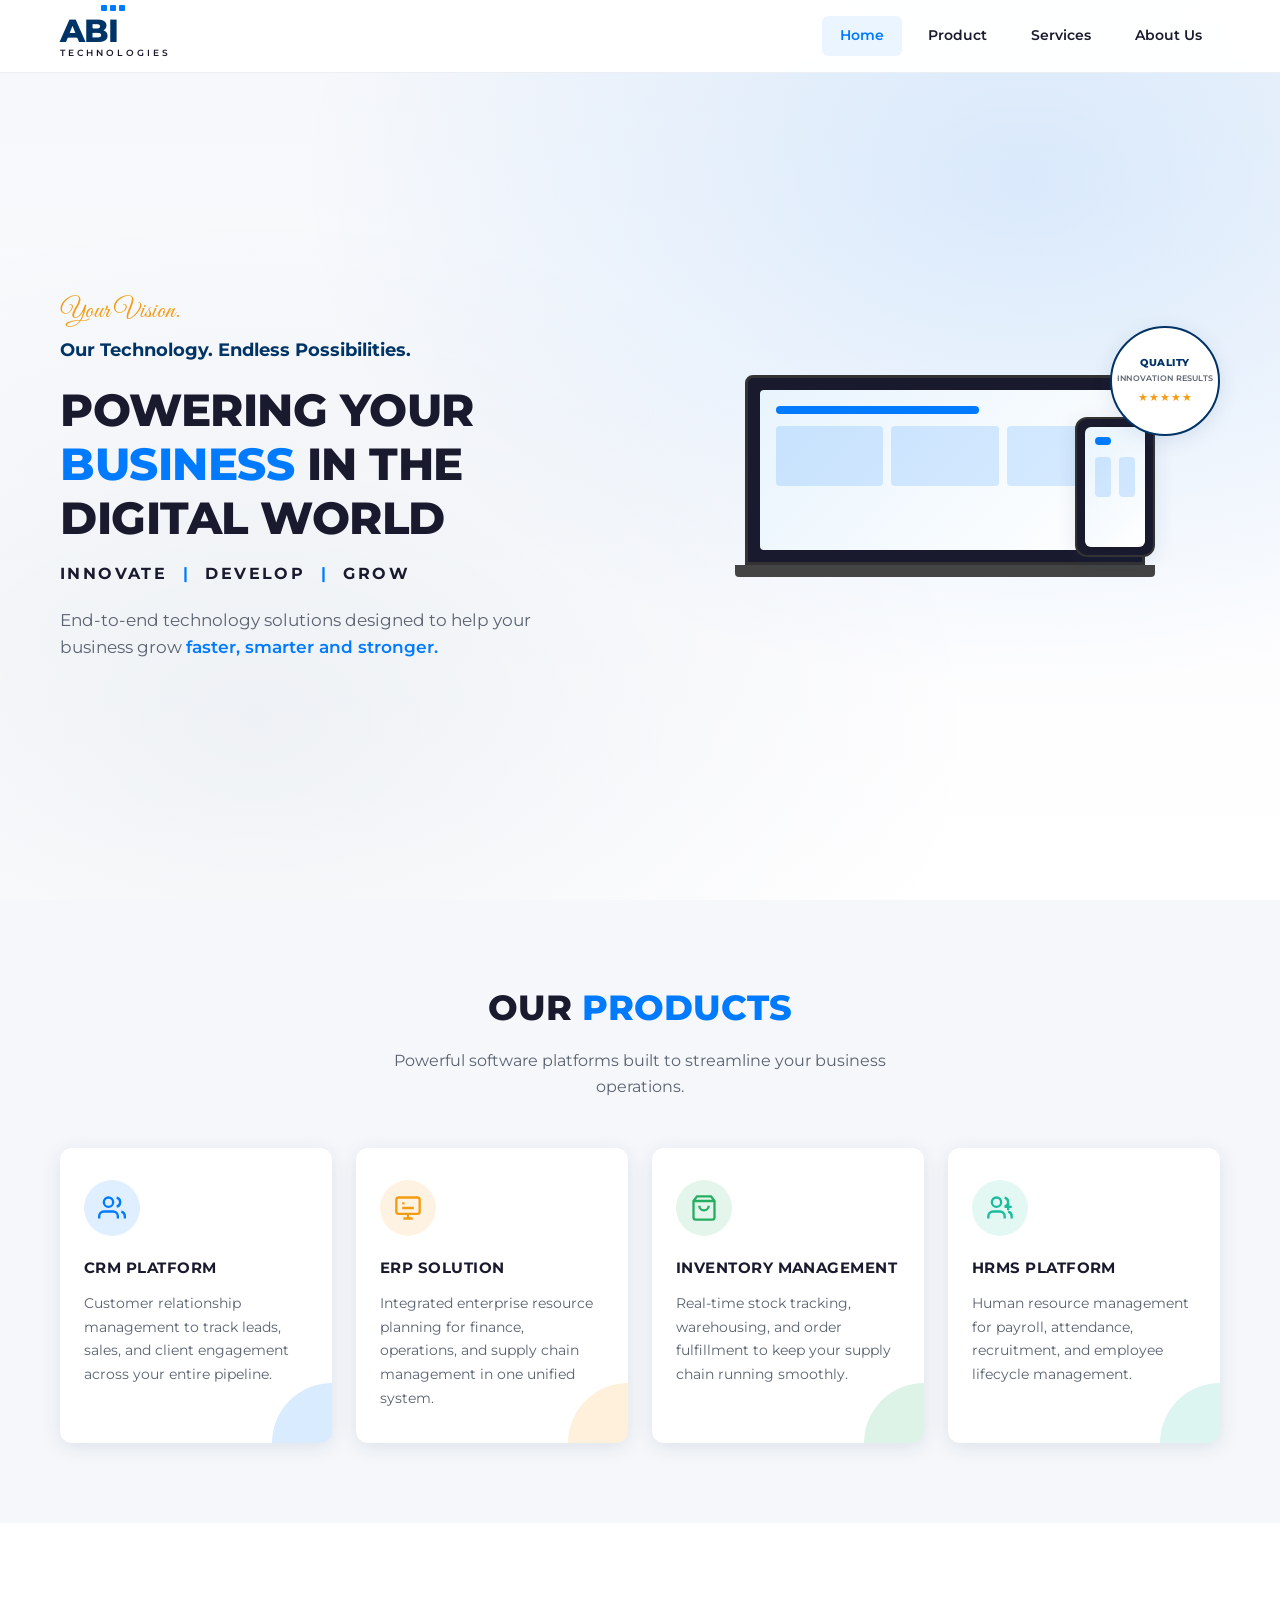
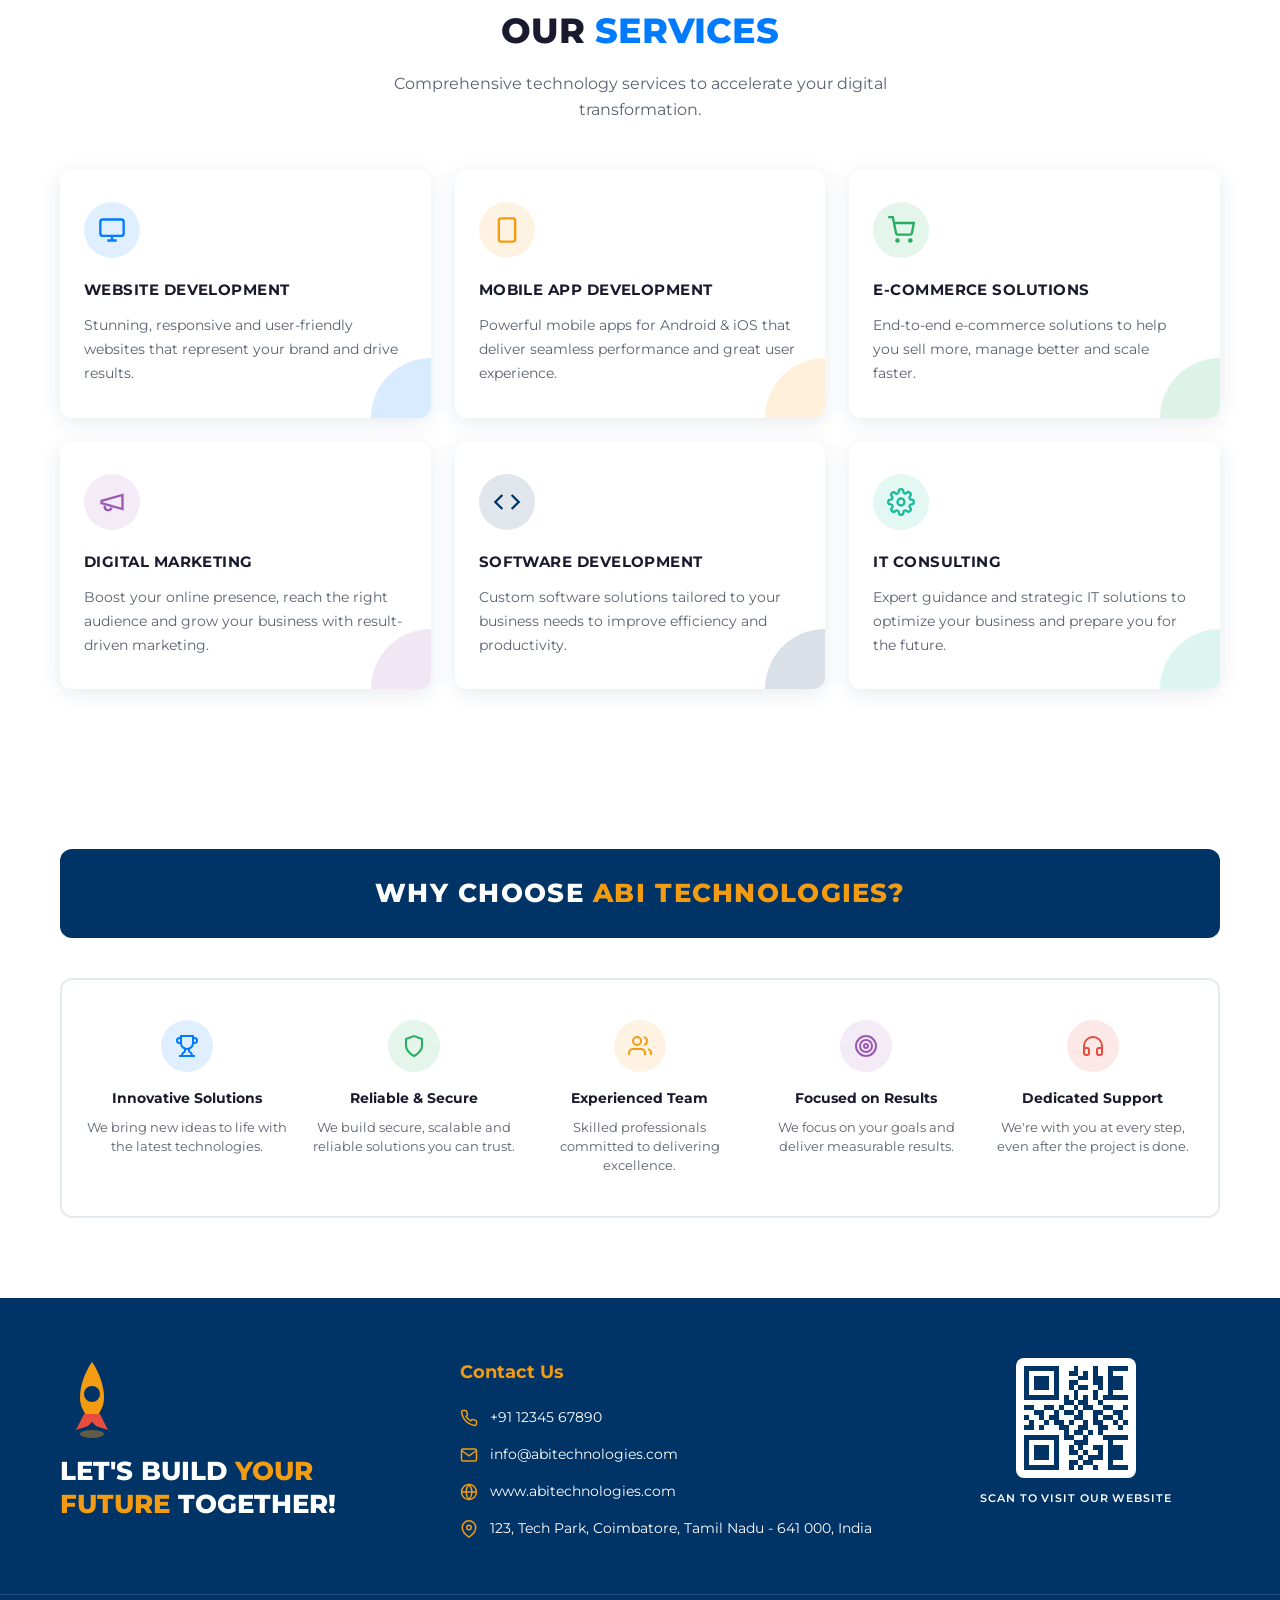
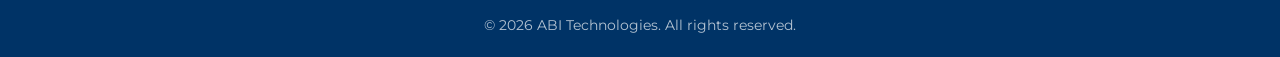
<file: index_backup.html>
<!DOCTYPE html>
<html lang="en">
<head>
  <meta charset="UTF-8">
  <meta name="viewport" content="width=device-width, initial-scale=1.0">
  <meta name="description" content="ABI Technologies - End-to-end IT consulting and technology solutions to power your business in the digital world.">
  <title>ABI Technologies | IT Consulting & Services</title>
  <link rel="preconnect" href="https://fonts.googleapis.com">
  <link rel="preconnect" href="https://fonts.gstatic.com" crossorigin>
  <link href="https://fonts.googleapis.com/css2?family=Montserrat:wght@400;500;600;700;800&family=Great+Vibes&display=swap" rel="stylesheet">
  <link rel="stylesheet" href="css/styles.css">
</head>
<body>
  <a href="#home" class="skip-link">Skip to content</a>

  <header class="site-header" id="site-header">
    <div class="container header-inner">
      <a href="#home" class="logo" aria-label="ABI Technologies Home">
        <div class="logo-main">
          <span class="logo-ab">AB</span>
          <span class="logo-i">
            <span class="logo-pixels" aria-hidden="true">
              <span></span><span></span><span></span>
            </span>
            I
          </span>
        </div>
        <span class="logo-sub">TECHNOLOGIES</span>
      </a>

      <button class="nav-toggle" id="nav-toggle" aria-label="Toggle navigation" aria-expanded="false" aria-controls="main-nav">
        <span class="nav-toggle-bar"></span>
        <span class="nav-toggle-bar"></span>
        <span class="nav-toggle-bar"></span>
      </button>

      <nav class="main-nav" id="main-nav" aria-label="Main navigation">
        <ul class="nav-list">
          <li><a href="#home" class="nav-link active">Home</a></li>
          <li><a href="#product" class="nav-link">Product</a></li>
          <li><a href="#services" class="nav-link">Services</a></li>
          <li><a href="#about" class="nav-link">About Us</a></li>
        </ul>
      </nav>
    </div>
  </header>

  <main>
    <!-- Hero -->
    <section id="home" class="hero section">
      <div class="hero-bg" aria-hidden="true"></div>
      <div class="container hero-inner">
        <div class="hero-content">
          <p class="hero-tagline">
            <span class="tagline-script">Your Vision.</span>
            <span class="tagline-bold">Our Technology. Endless Possibilities.</span>
          </p>
          <h1 class="hero-title">
            POWERING YOUR <span class="text-highlight">BUSINESS</span> IN THE DIGITAL WORLD
          </h1>
          <p class="hero-subtitle">INNOVATE <span class="divider">|</span> DEVELOP <span class="divider">|</span> GROW</p>
          <p class="hero-text">
            End-to-end technology solutions designed to help your business grow
            <strong>faster, smarter and stronger.</strong>
          </p>
        </div>
        <div class="hero-visual" aria-hidden="true">
          <div class="devices">
            <div class="laptop">
              <div class="laptop-screen">
                <div class="screen-content">
                  <div class="screen-bar"></div>
                  <div class="screen-blocks">
                    <span></span><span></span><span></span>
                  </div>
                </div>
              </div>
              <div class="laptop-base"></div>
            </div>
            <div class="phone">
              <div class="phone-screen">
                <div class="screen-bar short"></div>
                <div class="screen-blocks small">
                  <span></span><span></span>
                </div>
              </div>
            </div>
          </div>
          <div class="quality-badge">
            <span class="badge-title">QUALITY</span>
            <span class="badge-sub">INNOVATION RESULTS</span>
            <div class="stars" aria-hidden="true">★★★★★</div>
          </div>
        </div>
      </div>
    </section>

    <!-- Products -->
    <section id="product" class="product section">
      <div class="container">
        <h2 class="section-title">Our <span class="text-highlight">Products</span></h2>
        <p class="section-subtitle">Powerful software platforms built to streamline your business operations.</p>
        <div class="card-grid card-grid--4">
          <article class="card product-card accent-blue">
            <div class="card-icon">
              <svg viewBox="0 0 24 24" fill="none" stroke="currentColor" stroke-width="2"><path d="M17 21v-2a4 4 0 0 0-4-4H5a4 4 0 0 0-4 4v2"/><circle cx="9" cy="7" r="4"/><path d="M23 21v-2a4 4 0 0 0-3-3.87"/><path d="M16 3.13a4 4 0 0 1 0 7.75"/></svg>
            </div>
            <h3>CRM Platform</h3>
            <p>Customer relationship management to track leads, sales, and client engagement across your entire pipeline.</p>
          </article>
          <article class="card product-card accent-orange">
            <div class="card-icon">
              <svg viewBox="0 0 24 24" fill="none" stroke="currentColor" stroke-width="2"><rect x="2" y="3" width="20" height="14" rx="2"/><path d="M8 21h8"/><path d="M12 17v4"/><path d="M7 8h2"/><path d="M7 12h10"/></svg>
            </div>
            <h3>ERP Solution</h3>
            <p>Integrated enterprise resource planning for finance, operations, and supply chain management in one unified system.</p>
          </article>
          <article class="card product-card accent-green">
            <div class="card-icon">
              <svg viewBox="0 0 24 24" fill="none" stroke="currentColor" stroke-width="2"><path d="M6 2L3 6v14a2 2 0 0 0 2 2h14a2 2 0 0 0 2-2V6l-3-4z"/><line x1="3" y1="6" x2="21" y2="6"/><path d="M16 10a4 4 0 0 1-8 0"/></svg>
            </div>
            <h3>Inventory Management</h3>
            <p>Real-time stock tracking, warehousing, and order fulfillment to keep your supply chain running smoothly.</p>
          </article>
          <article class="card product-card accent-teal">
            <div class="card-icon">
              <svg viewBox="0 0 24 24" fill="none" stroke="currentColor" stroke-width="2"><path d="M16 21v-2a4 4 0 0 0-4-4H6a4 4 0 0 0-4 4v2"/><circle cx="9" cy="7" r="4"/><path d="M22 21v-2a4 4 0 0 0-3-3.87"/><path d="M16 3.13a4 4 0 0 1 0 7.75"/><line x1="19" y1="8" x2="19" y2="14"/><line x1="22" y1="11" x2="16" y2="11"/></svg>
            </div>
            <h3>HRMS Platform</h3>
            <p>Human resource management for payroll, attendance, recruitment, and employee lifecycle management.</p>
          </article>
        </div>
      </div>
    </section>

    <!-- Services -->
    <section id="services" class="services section">
      <div class="container">
        <h2 class="section-title">Our <span class="text-highlight">Services</span></h2>
        <p class="section-subtitle">Comprehensive technology services to accelerate your digital transformation.</p>
        <div class="card-grid card-grid--3">
          <article class="card service-card accent-blue">
            <div class="card-icon">
              <svg viewBox="0 0 24 24" fill="none" stroke="currentColor" stroke-width="2"><rect x="2" y="3" width="20" height="14" rx="2"/><line x1="8" y1="21" x2="16" y2="21"/><line x1="12" y1="17" x2="12" y2="21"/></svg>
            </div>
            <h3>Website Development</h3>
            <p>Stunning, responsive and user-friendly websites that represent your brand and drive results.</p>
          </article>
          <article class="card service-card accent-orange">
            <div class="card-icon">
              <svg viewBox="0 0 24 24" fill="none" stroke="currentColor" stroke-width="2"><rect x="5" y="2" width="14" height="20" rx="2"/><line x1="12" y1="18" x2="12.01" y2="18"/></svg>
            </div>
            <h3>Mobile App Development</h3>
            <p>Powerful mobile apps for Android &amp; iOS that deliver seamless performance and great user experience.</p>
          </article>
          <article class="card service-card accent-green">
            <div class="card-icon">
              <svg viewBox="0 0 24 24" fill="none" stroke="currentColor" stroke-width="2"><circle cx="9" cy="21" r="1"/><circle cx="20" cy="21" r="1"/><path d="M1 1h4l2.68 13.39a2 2 0 0 0 2 1.61h9.72a2 2 0 0 0 2-1.61L23 6H6"/></svg>
            </div>
            <h3>E-Commerce Solutions</h3>
            <p>End-to-end e-commerce solutions to help you sell more, manage better and scale faster.</p>
          </article>
          <article class="card service-card accent-purple">
            <div class="card-icon">
              <svg viewBox="0 0 24 24" fill="none" stroke="currentColor" stroke-width="2"><path d="M3 11l18-5v12L3 13v-2z"/><path d="M11.6 16.8a3 3 0 1 1-5.8-1.6"/></svg>
            </div>
            <h3>Digital Marketing</h3>
            <p>Boost your online presence, reach the right audience and grow your business with result-driven marketing.</p>
          </article>
          <article class="card service-card accent-navy">
            <div class="card-icon">
              <svg viewBox="0 0 24 24" fill="none" stroke="currentColor" stroke-width="2"><polyline points="16 18 22 12 16 6"/><polyline points="8 6 2 12 8 18"/></svg>
            </div>
            <h3>Software Development</h3>
            <p>Custom software solutions tailored to your business needs to improve efficiency and productivity.</p>
          </article>
          <article class="card service-card accent-teal">
            <div class="card-icon">
              <svg viewBox="0 0 24 24" fill="none" stroke="currentColor" stroke-width="2"><circle cx="12" cy="12" r="3"/><path d="M19.4 15a1.65 1.65 0 0 0 .33 1.82l.06.06a2 2 0 0 1-2.83 2.83l-.06-.06a1.65 1.65 0 0 0-1.82-.33 1.65 1.65 0 0 0-1 1.51V21a2 2 0 0 1-4 0v-.09A1.65 1.65 0 0 0 9 19.4a1.65 1.65 0 0 0-1.82.33l-.06.06a2 2 0 0 1-2.83-2.83l.06-.06A1.65 1.65 0 0 0 4.68 15a1.65 1.65 0 0 0-1.51-1H3a2 2 0 0 1 0-4h.09A1.65 1.65 0 0 0 4.6 9a1.65 1.65 0 0 0-.33-1.82l-.06-.06a2 2 0 0 1 2.83-2.83l.06.06A1.65 1.65 0 0 0 9 4.68a1.65 1.65 0 0 0 1-1.51V3a2 2 0 0 1 4 0v.09a1.65 1.65 0 0 0 1 1.51 1.65 1.65 0 0 0 1.82-.33l.06-.06a2 2 0 0 1 2.83 2.83l-.06.06A1.65 1.65 0 0 0 19.4 9a1.65 1.65 0 0 0 1.51 1H21a2 2 0 0 1 0 4h-.09a1.65 1.65 0 0 0-1.51 1z"/></svg>
            </div>
            <h3>IT Consulting</h3>
            <p>Expert guidance and strategic IT solutions to optimize your business and prepare you for the future.</p>
          </article>
        </div>
      </div>
    </section>

    <!-- About -->
    <section id="about" class="about section">
      <div class="container">
        <div class="about-header">
          <h2>WHY CHOOSE <span class="text-accent">ABI TECHNOLOGIES?</span></h2>
        </div>
        <div class="features-grid">
          <div class="feature">
            <div class="feature-icon accent-blue">
              <svg viewBox="0 0 24 24" fill="none" stroke="currentColor" stroke-width="2"><path d="M6 9H4.5a2.5 2.5 0 0 1 0-5H6"/><path d="M18 9h1.5a2.5 2.5 0 0 0 0-5H18"/><path d="M4 22h16"/><path d="M10 14.66V17c0 .55-.47.98-.97 1.21C7.85 18.75 7 20 7 22"/><path d="M14 14.66V17c0 .55.47.98.97 1.21C16.15 18.75 17 20 17 22"/><path d="M18 2H6v7a6 6 0 0 0 12 0V2z"/></svg>
            </div>
            <h3>Innovative Solutions</h3>
            <p>We bring new ideas to life with the latest technologies.</p>
          </div>
          <div class="feature">
            <div class="feature-icon accent-green">
              <svg viewBox="0 0 24 24" fill="none" stroke="currentColor" stroke-width="2"><path d="M12 22s8-4 8-10V5l-8-3-8 3v7c0 6 8 10 8 10z"/></svg>
            </div>
            <h3>Reliable &amp; Secure</h3>
            <p>We build secure, scalable and reliable solutions you can trust.</p>
          </div>
          <div class="feature">
            <div class="feature-icon accent-orange">
              <svg viewBox="0 0 24 24" fill="none" stroke="currentColor" stroke-width="2"><path d="M17 21v-2a4 4 0 0 0-4-4H5a4 4 0 0 0-4 4v2"/><circle cx="9" cy="7" r="4"/><path d="M23 21v-2a4 4 0 0 0-3-3.87"/><path d="M16 3.13a4 4 0 0 1 0 7.75"/></svg>
            </div>
            <h3>Experienced Team</h3>
            <p>Skilled professionals committed to delivering excellence.</p>
          </div>
          <div class="feature">
            <div class="feature-icon accent-purple">
              <svg viewBox="0 0 24 24" fill="none" stroke="currentColor" stroke-width="2"><circle cx="12" cy="12" r="10"/><circle cx="12" cy="12" r="6"/><circle cx="12" cy="12" r="2"/></svg>
            </div>
            <h3>Focused on Results</h3>
            <p>We focus on your goals and deliver measurable results.</p>
          </div>
          <div class="feature">
            <div class="feature-icon accent-red">
              <svg viewBox="0 0 24 24" fill="none" stroke="currentColor" stroke-width="2"><path d="M3 18v-6a9 9 0 0 1 18 0v6"/><path d="M21 19a2 2 0 0 1-2 2h-1a2 2 0 0 1-2-2v-3a2 2 0 0 1 2-2h3z"/><path d="M3 19a2 2 0 0 0 2 2h1a2 2 0 0 0 2-2v-3a2 2 0 0 0-2-2H3z"/></svg>
            </div>
            <h3>Dedicated Support</h3>
            <p>We're with you at every step, even after the project is done.</p>
          </div>
        </div>
      </div>
    </section>
  </main>

  <!-- Footer -->
  <footer class="site-footer" id="contact">
    <div class="container footer-inner">
      <div class="footer-cta">
        <div class="rocket" aria-hidden="true">
          <svg viewBox="0 0 64 80" fill="none">
            <path d="M32 4C32 4 20 20 20 40C20 48 24 56 32 64C40 56 44 48 44 40C44 20 32 4 32 4Z" fill="#f39c12"/>
            <circle cx="32" cy="36" r="8" fill="#003366"/>
            <path d="M24 56L16 72L28 68L32 64L36 68L48 72L40 56" fill="#e74c3c"/>
            <ellipse cx="32" cy="76" rx="12" ry="4" fill="rgba(243,156,18,0.4)"/>
          </svg>
        </div>
        <h2>LET'S BUILD <span class="text-accent">YOUR FUTURE</span> TOGETHER!</h2>
      </div>

      <div class="footer-contact">
        <h3>Contact Us</h3>
        <ul class="contact-list">
          <li>
            <svg viewBox="0 0 24 24" fill="none" stroke="currentColor" stroke-width="2"><path d="M22 16.92v3a2 2 0 0 1-2.18 2 19.79 19.79 0 0 1-8.63-3.07 19.5 19.5 0 0 1-6-6 19.79 19.79 0 0 1-3.07-8.67A2 2 0 0 1 4.11 2h3a2 2 0 0 1 2 1.72c.127.96.361 1.903.7 2.81a2 2 0 0 1-.45 2.11L8.09 9.91a16 16 0 0 0 6 6l1.27-1.27a2 2 0 0 1 2.11-.45c.907.339 1.85.573 2.81.7A2 2 0 0 1 22 16.92z"/></svg>
            <a href="tel:+911234567890">+91 12345 67890</a>
          </li>
          <li>
            <svg viewBox="0 0 24 24" fill="none" stroke="currentColor" stroke-width="2"><path d="M4 4h16c1.1 0 2 .9 2 2v12c0 1.1-.9 2-2 2H4c-1.1 0-2-.9-2-2V6c0-1.1.9-2 2-2z"/><polyline points="22,6 12,13 2,6"/></svg>
            <a href="mailto:info@abitechnologies.com">info@abitechnologies.com</a>
          </li>
          <li>
            <svg viewBox="0 0 24 24" fill="none" stroke="currentColor" stroke-width="2"><circle cx="12" cy="12" r="10"/><line x1="2" y1="12" x2="22" y2="12"/><path d="M12 2a15.3 15.3 0 0 1 4 10 15.3 15.3 0 0 1-4 10 15.3 15.3 0 0 1-4-10 15.3 15.3 0 0 1 4-10z"/></svg>
            <a href="https://www.abitechnologies.com" target="_blank" rel="noopener">www.abitechnologies.com</a>
          </li>
          <li>
            <svg viewBox="0 0 24 24" fill="none" stroke="currentColor" stroke-width="2"><path d="M21 10c0 7-9 13-9 13s-9-6-9-13a9 9 0 0 1 18 0z"/><circle cx="12" cy="10" r="3"/></svg>
            <span>123, Tech Park, Coimbatore, Tamil Nadu - 641 000, India</span>
          </li>
        </ul>
      </div>

      <div class="footer-qr">
        <div class="qr-code" id="qr-code" aria-label="QR code to visit website"></div>
        <p>SCAN TO VISIT OUR WEBSITE</p>
      </div>
    </div>
    <div class="footer-bottom">
      <div class="container">
        <p>&copy; 2026 ABI Technologies. All rights reserved.</p>
      </div>
    </div>
  </footer>

  <script src="js/main.js"></script>
</body>
</html>
</file>
<file: css/styles.css>
/* ===== CSS Variables ===== */
:root {
  --primary-blue: #003366;
  --highlight-blue: #007bff;
  --accent-orange: #f39c12;
  --accent-red: #e74c3c;
  --text-dark: #1a1a2e;
  --text-muted: #5a6270;
  --bg-white: #ffffff;
  --bg-light: #f5f7fa;
  --shadow: 0 4px 20px rgba(0, 51, 102, 0.1);
  --shadow-hover: 0 8px 30px rgba(0, 51, 102, 0.15);
  --radius: 12px;
  --header-height: 72px;
  --transition: 0.3s ease;
  --font: 'Montserrat', sans-serif;
}

/* ===== Reset & Base ===== */
*, *::before, *::after {
  box-sizing: border-box;
  margin: 0;
  padding: 0;
}

html {
  scroll-behavior: smooth;
  scroll-padding-top: var(--header-height);
}

body {
  font-family: var(--font);
  font-size: 16px;
  line-height: 1.6;
  color: var(--text-dark);
  background: var(--bg-white);
  overflow-x: hidden;
}

img, svg {
  display: block;
  max-width: 100%;
}

a {
  color: inherit;
  text-decoration: none;
}

ul {
  list-style: none;
}

.container {
  width: 100%;
  max-width: 1200px;
  margin: 0 auto;
  padding: 0 20px;
}

.section {
  padding: 80px 0;
}

.text-highlight {
  color: var(--highlight-blue);
}

.text-accent {
  color: var(--accent-orange);
}

.skip-link {
  position: absolute;
  top: -100%;
  left: 16px;
  background: var(--primary-blue);
  color: #fff;
  padding: 8px 16px;
  border-radius: 4px;
  z-index: 9999;
  transition: top var(--transition);
}

.skip-link:focus {
  top: 16px;
}

/* ===== Header ===== */
.site-header {
  position: fixed;
  top: 0;
  left: 0;
  right: 0;
  z-index: 1000;
  background: rgba(255, 255, 255, 0.97);
  backdrop-filter: blur(10px);
  border-bottom: 1px solid rgba(0, 51, 102, 0.08);
  transition: box-shadow var(--transition), padding var(--transition);
}

.site-header.scrolled {
  box-shadow: var(--shadow);
}

.header-inner {
  display: flex;
  align-items: center;
  justify-content: space-between;
  height: var(--header-height);
}

/* Logo */
.logo {
  display: flex;
  flex-direction: column;
  line-height: 1;
  flex-shrink: 0;
}

.logo-main {
  display: flex;
  font-size: 2rem;
  font-weight: 800;
  color: var(--primary-blue);
  letter-spacing: -1px;
}

.logo-i {
  position: relative;
  display: inline-block;
}

.logo-pixels {
  position: absolute;
  top: -10px;
  left: 50%;
  transform: translateX(-50%);
  display: flex;
  gap: 3px;
}

.logo-pixels span {
  width: 6px;
  height: 6px;
  background: var(--highlight-blue);
  border-radius: 1px;
}

.logo-sub {
  font-size: 0.55rem;
  font-weight: 600;
  letter-spacing: 0.35em;
  color: var(--text-dark);
  margin-top: 2px;
}

/* Navigation */
.nav-toggle {
  display: none;
  flex-direction: column;
  justify-content: center;
  gap: 5px;
  width: 40px;
  height: 40px;
  background: none;
  border: none;
  cursor: pointer;
  padding: 8px;
  z-index: 1001;
}

.nav-toggle-bar {
  display: block;
  width: 24px;
  height: 2px;
  background: var(--primary-blue);
  border-radius: 2px;
  transition: transform var(--transition), opacity var(--transition);
}

.nav-toggle.active .nav-toggle-bar:nth-child(1) {
  transform: translateY(7px) rotate(45deg);
}

.nav-toggle.active .nav-toggle-bar:nth-child(2) {
  opacity: 0;
}

.nav-toggle.active .nav-toggle-bar:nth-child(3) {
  transform: translateY(-7px) rotate(-45deg);
}

.nav-list {
  display: flex;
  gap: 8px;
}

.nav-link {
  display: block;
  padding: 8px 18px;
  font-size: 0.9rem;
  font-weight: 600;
  color: var(--text-dark);
  border-radius: 6px;
  transition: color var(--transition), background var(--transition);
}

.nav-link:hover,
.nav-link.active {
  color: var(--highlight-blue);
  background: rgba(0, 123, 255, 0.08);
}

/* ===== Hero ===== */
.hero {
  position: relative;
  padding-top: calc(var(--header-height) + 60px);
  padding-bottom: 80px;
  min-height: 100vh;
  display: flex;
  align-items: center;
  overflow: hidden;
}

.hero-bg {
  position: absolute;
  inset: 0;
  background:
    radial-gradient(ellipse at 80% 20%, rgba(0, 123, 255, 0.12) 0%, transparent 50%),
    radial-gradient(ellipse at 20% 80%, rgba(0, 51, 102, 0.06) 0%, transparent 50%),
    linear-gradient(180deg, var(--bg-light) 0%, var(--bg-white) 100%);
  z-index: 0;
}

.hero-inner {
  position: relative;
  z-index: 1;
  display: grid;
  grid-template-columns: 1fr 1fr;
  gap: 60px;
  align-items: center;
}

.hero-tagline {
  margin-bottom: 20px;
  font-size: 1.1rem;
}

.tagline-script {
  font-family: 'Great Vibes', cursive;
  font-size: 1.6rem;
  color: var(--accent-orange);
  display: block;
  margin-bottom: 4px;
}

.tagline-bold {
  font-weight: 700;
  color: var(--primary-blue);
}

.hero-title {
  font-size: clamp(1.8rem, 4vw, 2.8rem);
  font-weight: 800;
  line-height: 1.2;
  margin-bottom: 16px;
  text-transform: uppercase;
  letter-spacing: -0.5px;
}

.hero-subtitle {
  font-size: 1rem;
  font-weight: 700;
  letter-spacing: 0.15em;
  margin-bottom: 20px;
  color: var(--text-dark);
}

.hero-subtitle .divider {
  color: var(--highlight-blue);
  margin: 0 8px;
}

.hero-text {
  font-size: 1.05rem;
  color: var(--text-muted);
  max-width: 480px;
}

.hero-text strong {
  color: var(--highlight-blue);
  font-weight: 600;
}

/* Hero Visual */
.hero-visual {
  position: relative;
  display: flex;
  justify-content: center;
  align-items: center;
  min-height: 320px;
}

.devices {
  position: relative;
  width: 100%;
  max-width: 400px;
}

.laptop {
  position: relative;
  z-index: 2;
}

.laptop-screen {
  background: #1a1a2e;
  border-radius: 8px 8px 0 0;
  padding: 12px;
  border: 3px solid #333;
}

.screen-content {
  background: linear-gradient(135deg, #e8f4fd, #fff);
  border-radius: 4px;
  padding: 16px;
  min-height: 160px;
}

.screen-bar {
  height: 8px;
  width: 60%;
  background: var(--highlight-blue);
  border-radius: 4px;
  margin-bottom: 12px;
}

.screen-bar.short {
  width: 40%;
}

.screen-blocks {
  display: flex;
  gap: 8px;
}

.screen-blocks span {
  flex: 1;
  height: 60px;
  background: rgba(0, 123, 255, 0.15);
  border-radius: 4px;
}

.screen-blocks.small span {
  height: 40px;
}

.laptop-base {
  height: 12px;
  background: #444;
  border-radius: 0 0 4px 4px;
  margin: 0 -10px;
}

.phone {
  position: absolute;
  right: -10px;
  bottom: 20px;
  width: 80px;
  background: #1a1a2e;
  border-radius: 12px;
  padding: 8px;
  border: 2px solid #333;
  z-index: 3;
  box-shadow: var(--shadow);
}

.phone-screen {
  background: linear-gradient(135deg, #e8f4fd, #fff);
  border-radius: 6px;
  padding: 10px;
  min-height: 120px;
}

.quality-badge {
  position: absolute;
  top: 10px;
  right: 0;
  background: var(--bg-white);
  border: 2px solid var(--primary-blue);
  border-radius: 50%;
  width: 110px;
  height: 110px;
  display: flex;
  flex-direction: column;
  align-items: center;
  justify-content: center;
  text-align: center;
  box-shadow: var(--shadow);
  z-index: 4;
}

.badge-title {
  font-size: 0.65rem;
  font-weight: 800;
  color: var(--primary-blue);
  letter-spacing: 0.05em;
}

.badge-sub {
  font-size: 0.5rem;
  font-weight: 600;
  color: var(--text-muted);
  letter-spacing: 0.02em;
}

.stars {
  color: var(--accent-orange);
  font-size: 0.7rem;
  margin-top: 4px;
  letter-spacing: 1px;
}

/* ===== Section Titles ===== */
.section-title {
  font-size: clamp(1.6rem, 3vw, 2.2rem);
  font-weight: 800;
  text-align: center;
  margin-bottom: 12px;
  text-transform: uppercase;
}

.section-subtitle {
  text-align: center;
  color: var(--text-muted);
  max-width: 560px;
  margin: 0 auto 48px;
}

/* ===== Cards ===== */
.product {
  background: var(--bg-light);
}

.card-grid {
  display: grid;
  gap: 24px;
}

.card-grid--3 {
  grid-template-columns: repeat(3, 1fr);
}

.card-grid--4 {
  grid-template-columns: repeat(4, 1fr);
}

.card {
  background: var(--bg-white);
  border-radius: var(--radius);
  padding: 32px 24px;
  box-shadow: var(--shadow);
  position: relative;
  overflow: hidden;
  transition: transform var(--transition), box-shadow var(--transition);
}

.card::after {
  content: '';
  position: absolute;
  bottom: 0;
  right: 0;
  width: 60px;
  height: 60px;
  border-radius: 100% 0 0 0;
  opacity: 0.15;
}

.card:hover {
  transform: translateY(-4px);
  box-shadow: var(--shadow-hover);
}

.card-icon {
  width: 56px;
  height: 56px;
  border-radius: 50%;
  display: flex;
  align-items: center;
  justify-content: center;
  margin-bottom: 20px;
}

.card-icon svg {
  width: 28px;
  height: 28px;
}

.card h3 {
  font-size: 0.95rem;
  font-weight: 700;
  text-transform: uppercase;
  letter-spacing: 0.03em;
  margin-bottom: 12px;
}

.card p {
  font-size: 0.9rem;
  color: var(--text-muted);
  line-height: 1.65;
}

/* Accent colors */
.accent-blue .card-icon,
.feature-icon.accent-blue { background: rgba(0, 123, 255, 0.12); color: #007bff; }
.accent-blue::after { background: #007bff; }

.accent-orange .card-icon,
.feature-icon.accent-orange { background: rgba(243, 156, 18, 0.12); color: #f39c12; }
.accent-orange::after { background: #f39c12; }

.accent-green .card-icon,
.feature-icon.accent-green { background: rgba(39, 174, 96, 0.12); color: #27ae60; }
.accent-green::after { background: #27ae60; }

.accent-purple .card-icon,
.feature-icon.accent-purple { background: rgba(155, 89, 182, 0.12); color: #9b59b6; }
.accent-purple::after { background: #9b59b6; }

.accent-navy .card-icon { background: rgba(0, 51, 102, 0.12); color: #003366; }
.accent-navy::after { background: #003366; }

.accent-teal .card-icon,
.feature-icon.accent-teal { background: rgba(26, 188, 156, 0.12); color: #1abc9c; }
.accent-teal::after { background: #1abc9c; }

.accent-red .card-icon,
.feature-icon.accent-red { background: rgba(231, 76, 60, 0.12); color: #e74c3c; }

/* ===== About ===== */
.about-header {
  background: var(--primary-blue);
  border-radius: var(--radius);
  padding: 24px 32px;
  text-align: center;
  margin-bottom: 40px;
}

.about-header h2 {
  color: #fff;
  font-size: clamp(1.2rem, 2.5vw, 1.6rem);
  font-weight: 800;
  letter-spacing: 0.05em;
}

.features-grid {
  display: grid;
  grid-template-columns: repeat(5, 1fr);
  gap: 24px;
  border: 2px solid rgba(0, 51, 102, 0.1);
  border-radius: var(--radius);
  padding: 40px 24px;
  background: var(--bg-white);
}

.feature {
  text-align: center;
}

.feature-icon {
  width: 52px;
  height: 52px;
  border-radius: 50%;
  display: flex;
  align-items: center;
  justify-content: center;
  margin: 0 auto 16px;
}

.feature-icon svg {
  width: 24px;
  height: 24px;
}

.feature h3 {
  font-size: 0.85rem;
  font-weight: 700;
  margin-bottom: 8px;
}

.feature p {
  font-size: 0.8rem;
  color: var(--text-muted);
  line-height: 1.5;
}

/* ===== Footer ===== */
.site-footer {
  background: var(--primary-blue);
  color: #fff;
  padding-top: 60px;
}

.footer-inner {
  display: grid;
  grid-template-columns: 1fr 1.2fr 0.8fr;
  gap: 40px;
  align-items: start;
  padding-bottom: 40px;
}

.footer-cta {
  display: flex;
  flex-direction: column;
  align-items: flex-start;
  gap: 16px;
}

.footer-cta h2 {
  font-size: clamp(1.2rem, 2.5vw, 1.6rem);
  font-weight: 800;
  line-height: 1.3;
}

.rocket svg {
  width: 64px;
  height: 80px;
}

.footer-contact h3 {
  font-size: 1.1rem;
  font-weight: 700;
  margin-bottom: 20px;
  color: var(--accent-orange);
}

.contact-list li {
  display: flex;
  align-items: flex-start;
  gap: 12px;
  margin-bottom: 14px;
  font-size: 0.9rem;
}

.contact-list svg {
  width: 18px;
  height: 18px;
  flex-shrink: 0;
  margin-top: 3px;
  color: var(--accent-orange);
}

.contact-list a:hover {
  color: var(--accent-orange);
}

.footer-qr {
  text-align: center;
}

.qr-code {
  width: 120px;
  height: 120px;
  background: #fff;
  border-radius: 8px;
  margin: 0 auto 12px;
  padding: 8px;
  display: grid;
  grid-template-columns: repeat(21, 1fr);
  grid-template-rows: repeat(21, 1fr);
  gap: 0;
}

.qr-code .qr-cell {
  background: transparent;
}

.qr-code .qr-cell.filled {
  background: var(--primary-blue);
}

.footer-qr p {
  font-size: 0.7rem;
  font-weight: 600;
  letter-spacing: 0.08em;
}

.footer-bottom {
  border-top: 1px solid rgba(255, 255, 255, 0.15);
  padding: 20px 0;
  text-align: center;
}

.footer-bottom p {
  font-size: 0.85rem;
  opacity: 0.7;
}

/* ===== Responsive ===== */
@media (max-width: 1024px) {
  .card-grid--4 {
    grid-template-columns: repeat(2, 1fr);
  }

  .card-grid--3 {
    grid-template-columns: repeat(2, 1fr);
  }

  .features-grid {
    grid-template-columns: repeat(3, 1fr);
  }

  .footer-inner {
    grid-template-columns: 1fr 1fr;
  }

  .footer-qr {
    grid-column: 1 / -1;
  }
}

@media (max-width: 768px) {
  :root {
    --header-height: 64px;
  }

  .section {
    padding: 60px 0;
  }

  .nav-toggle {
    display: flex;
  }

  .main-nav {
    position: fixed;
    top: var(--header-height);
    left: 0;
    right: 0;
    background: var(--bg-white);
    border-bottom: 1px solid rgba(0, 51, 102, 0.1);
    box-shadow: var(--shadow);
    transform: translateY(-120%);
    opacity: 0;
    visibility: hidden;
    transition: transform var(--transition), opacity var(--transition), visibility var(--transition);
  }

  .main-nav.open {
    transform: translateY(0);
    opacity: 1;
    visibility: visible;
  }

  .nav-list {
    flex-direction: column;
    padding: 16px 20px;
    gap: 4px;
  }

  .nav-link {
    padding: 12px 16px;
    font-size: 1rem;
  }

  .hero-inner {
    grid-template-columns: 1fr;
    gap: 40px;
    text-align: center;
  }

  .hero-text {
    margin: 0 auto;
  }

  .hero-visual {
    min-height: 280px;
  }

  .quality-badge {
    width: 90px;
    height: 90px;
    top: 0;
    right: 10px;
  }

  .card-grid--4,
  .card-grid--3 {
    grid-template-columns: 1fr;
  }

  .features-grid {
    grid-template-columns: 1fr;
    gap: 32px;
    padding: 32px 20px;
  }

  .footer-inner {
    grid-template-columns: 1fr;
    text-align: center;
    gap: 32px;
  }

  .footer-cta {
    align-items: center;
  }

  .contact-list li {
    justify-content: center;
    text-align: left;
  }
}

@media (max-width: 480px) {
  .logo-main {
    font-size: 1.6rem;
  }

  .hero {
    padding-top: calc(var(--header-height) + 40px);
    min-height: auto;
  }

  .devices {
    max-width: 300px;
  }

  .phone {
    width: 65px;
    right: 0;
  }
}
</file>
